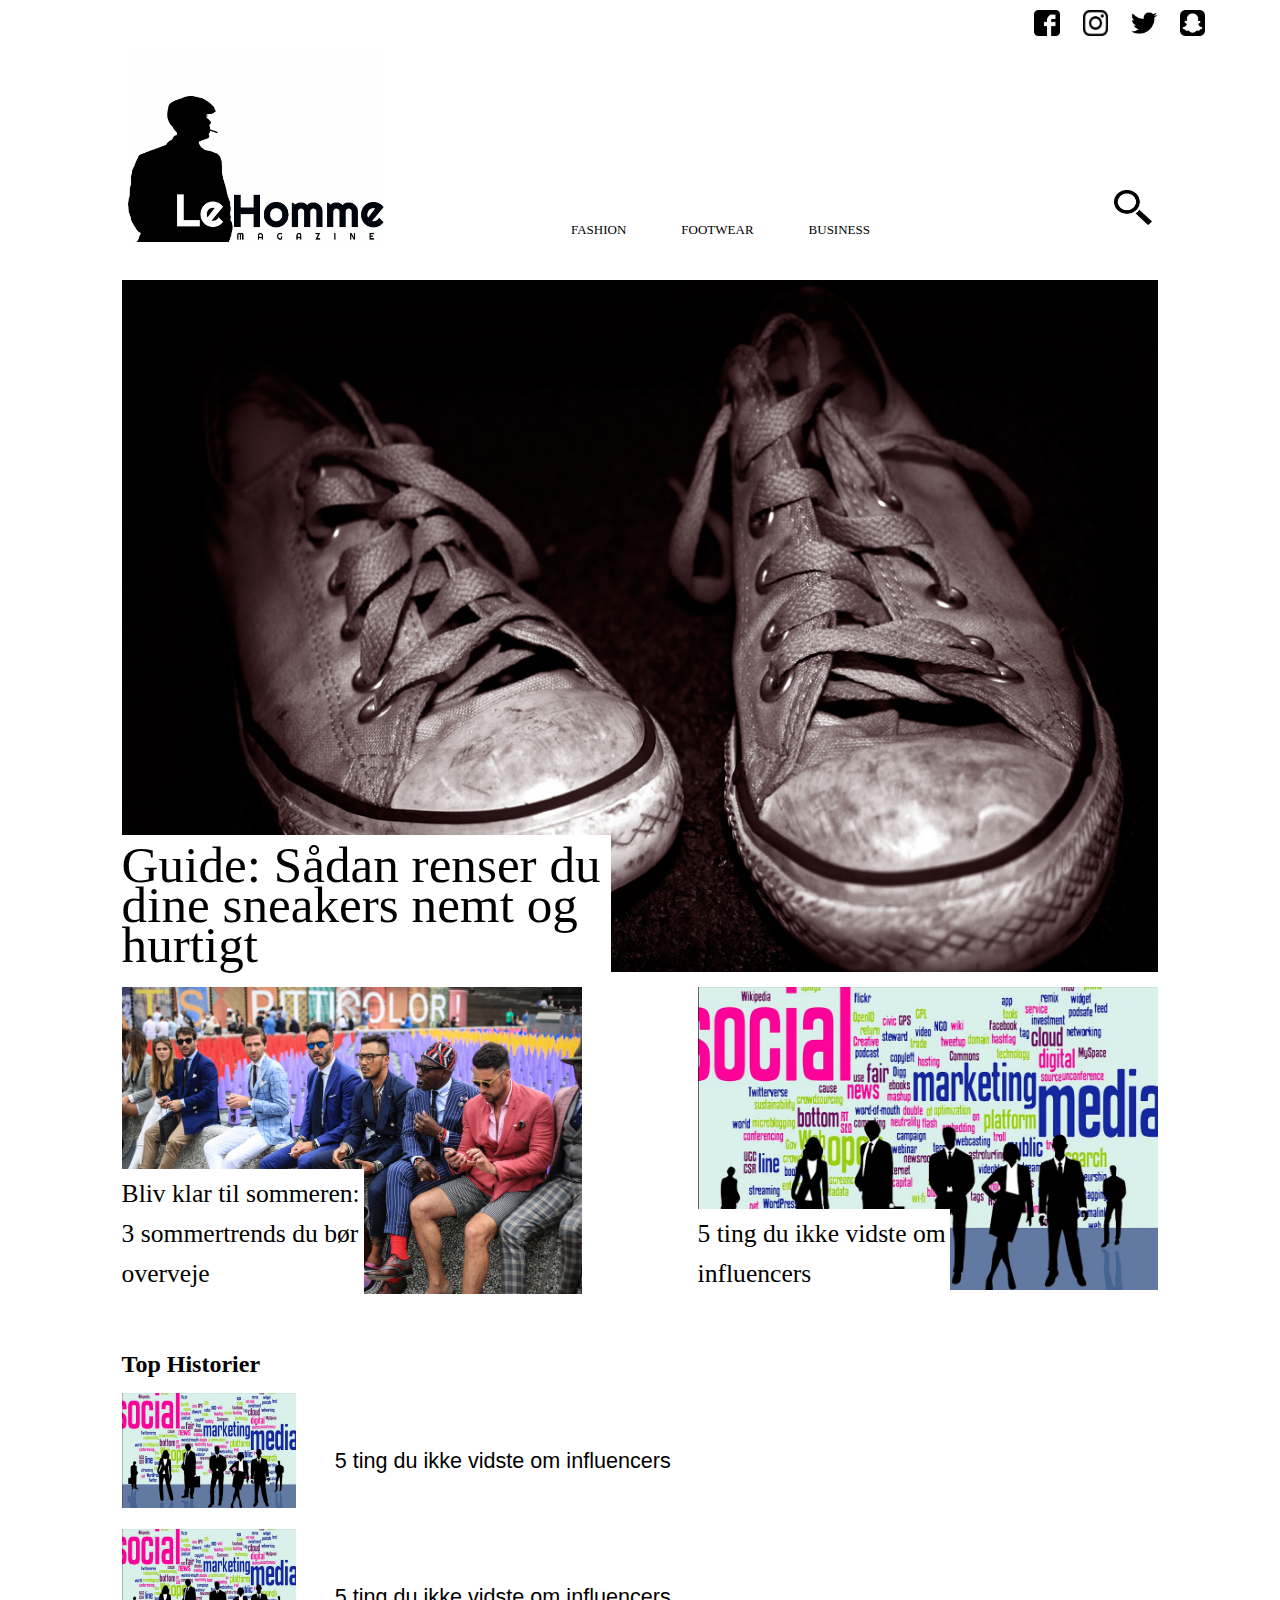
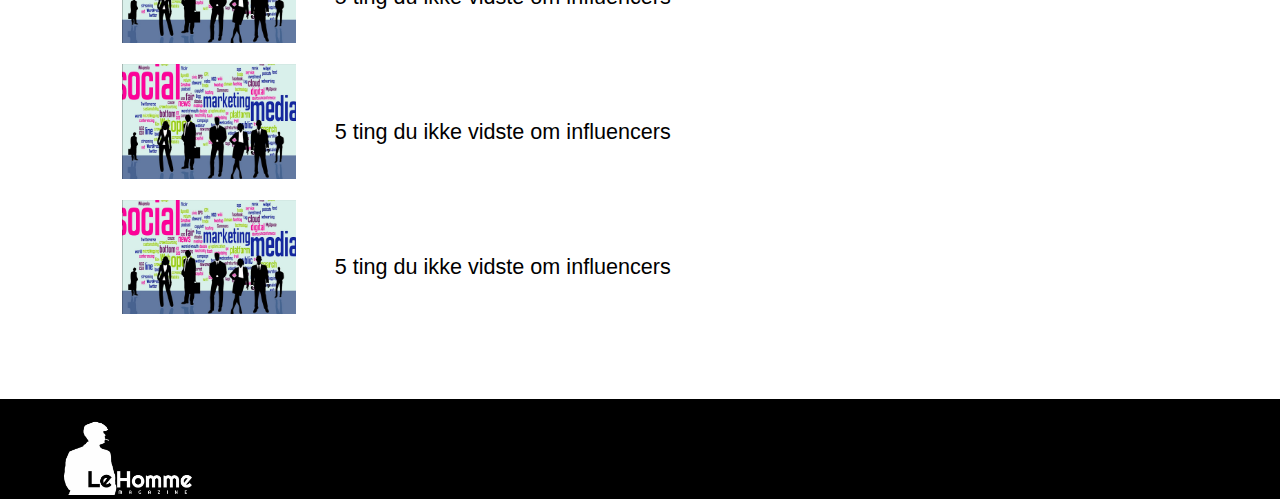
<file: index.html>
<!DOCTYPE html>
<html lang="da">
<head>
    <meta charset="utf-8">
    <meta name="viewport" content="width=device-width, initial-scale=1.0">
    <!-- HUSK AT UDFYLDE BESKRIVELSE TIL CEO!-->
    <meta name="description" content="LeHomme Magazine er et online magasin for mænd. Få nyheder indenfor fashion, footwear og buisness.">
    <title>LeHomme Magazine</title>
    <link rel="stylesheet" href="css/style.css">
</head>

<body>
<header>
    <div class="some-logo">
    <a href="https://www.facebook.com" target="_blank"> <img src="images/facebook-logo.jpg" alt="facebook logo"></a>
    <a href="https://www.instagram.com" target="_blank"><img src="images/instagram-logo.jpg" alt="Instagram logo"></a>
    <a href="https://twitter.com" target="_blank"> <img src="images/twitter-logo.jpg" alt="Twitter logo"></a>
    <a href="https://www.snapchat.com/l/da-dk/" target="_blank"><img src="images/snapchat-logo" alt="snapchat logo"></a>
    </div>

   <div class="menu">
    <img src="images/search-logo.jpg.png" alt="søgeknap" class="søgeknap">
    
    <a href="index.html"> <img src="images/logo5.jpg" alt="Logo Le Homme" class= "le-homme-logo"> </a> 
           
            <div class="header-right">
                <label for="open">
                    <span class="hidden-desktop"></span>
                </label>
                <input type="checkbox" name="burgermenu" id="open">
                <nav>
                    <a href="Sommer2018-trends.html">FASHION</a>
                    <a href="Rens-sko-guide.html">FOOTWEAR</a>
                    <a href="influencers-infographic.html">BUSINESS</a>
                </nav>
            </div>
            </div>
    </header>
    


<div class="main-content">

<div class="forside-top1">
<div class="forside-top">
<div class="billede-stor">
<a href="Rens-sko-guide.html"><img src="images/shoes.jpg" alt="Beskidte sko"></a>
<div class="tekstbox">
<a href="Rens-sko-guide.html"><h1  style="font-size:4vw;" >Guide: Sådan renser du <br> dine sneakers nemt og <br> hurtigt </h1></a>
</div>
</div>
</div>
<div class="forside-top">
<div class="små-billeder">
<div class="billede-lille-1 inline">
<a href="Sommer2018-trends.html"> <img src="images/summer-men.jpg" alt="Sommer trends "></a>
<div class="tekstbox1">
 <a href="Sommer2018-trends.html"> <h1 style="font-size: 2vw;"> Bliv klar til sommeren: <br> 3 sommertrends du bør <br> overveje</h1> </a>
 
</div>
</div>
<div class="billede-lille-2" >
   <a href="influencers-infographic.html"> <img src="images/SoMe1.jpg" alt="5 fact om influencers "></a>
<div class="tekstbox1">
 <a href="influencers-infographic.html"> <h1 style="font-size: 2vw;"> 5 ting du ikke vidste om <br> influencers </h1> </a>
    
</div>
</div>
</div>
</div>
</div>
<div class="top-historier">
 <br> <br>
<h2>Top Historier</h2>
<br>
<div class="top-historie">
<a href="influencers-infographic.html"><img src="images/SoMe1.jpg" alt="Infographic influencers"></a>
<p>5 ting du ikke vidste om influencers</p>
</div>
   <div class="top-historie">
<a href="Sommer2018-trends.html"><img src="images/SoMe1.jpg" alt="Infographic influencers"></a>
<p>5 ting du ikke vidste om influencers</p>
</div>
<div class="top-historie">
<a href="influencers-infographic.html"><img src="images/SoMe1.jpg" alt="Infographic influencers"></a>
<p>5 ting du ikke vidste om influencers</p>
</div><div class="top-historie">
<a href="influencers-infographic.html"><img src="images/SoMe1.jpg" alt="Infographic influencers"></a>
<p>5 ting du ikke vidste om influencers</p>
</div>
</div>
    </div>
<footer>
    <img src="images/lehomme-footer.jpg" alt="Le Homme Logo">
</footer>

</body>
</html>
</file>
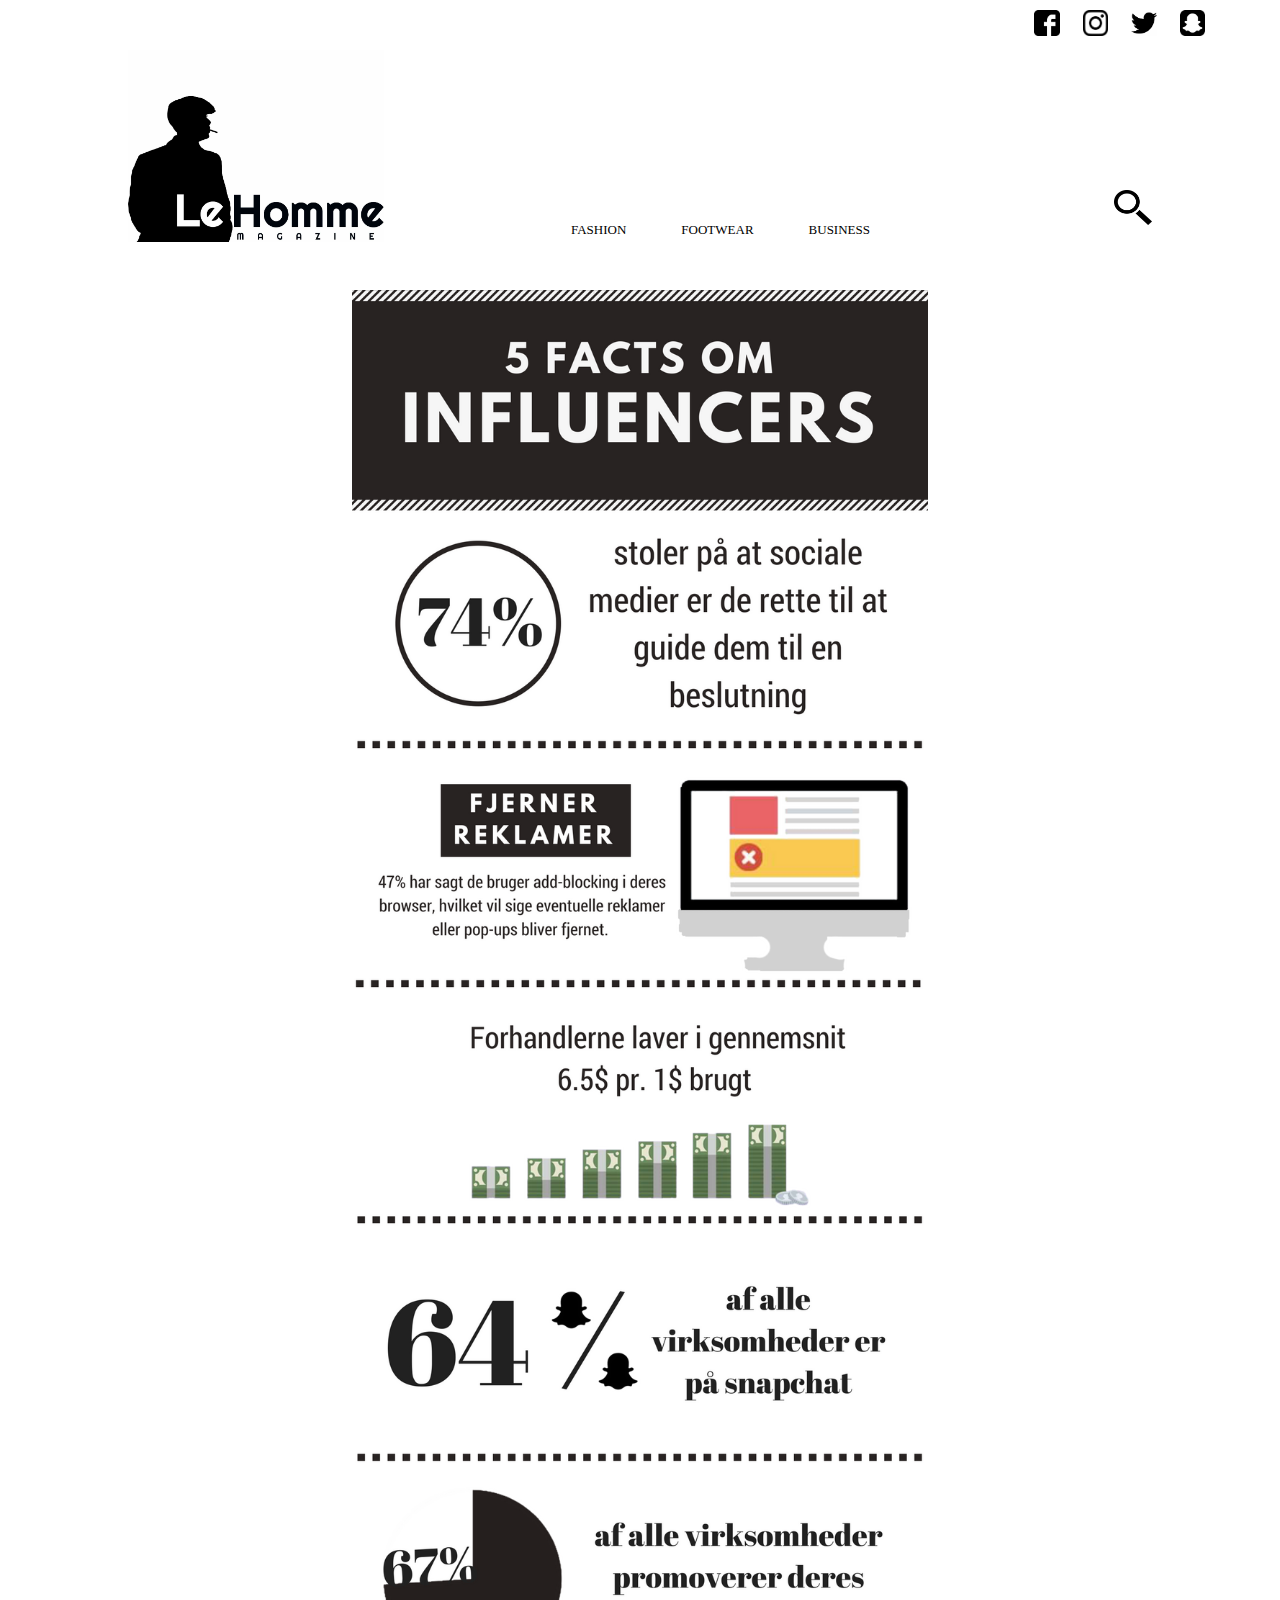
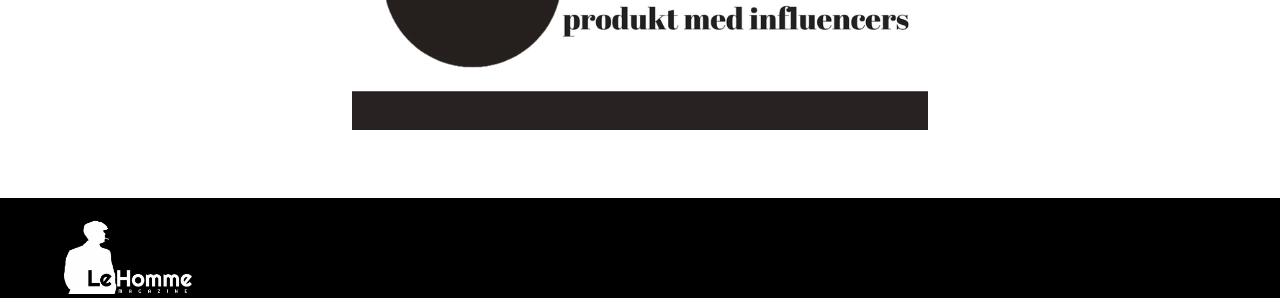
<file: influencers-infographic.html>
<!DOCTYPE html>
<html lang="da">
<head>
    <meta charset="utf-8">
    <meta name="viewport" content="width=device-width, initial-scale=1.0">
    <!-- HUSK AT UDFYLDE BESKRIVELSE TIL CEO!-->
    <meta name="description" content="LeHomme Magazine er et online magasin for mænd. Få nyheder indenfor fashion, footwear og buisness.">
    <title>LeHomme Business</title>
    <link rel="stylesheet" href="css/style.css">
</head>
<body>
<header>
    <div class="some-logo">
    <a href="https://www.facebook.com" target="_blank"> <img src="images/facebook-logo.jpg" alt="facebook logo"></a>
    <a href="https://www.instagram.com" target="_blank"><img src="images/instagram-logo.jpg" alt="Instagram logo"></a>
    <a href="https://twitter.com" target="_blank"> <img src="images/twitter-logo.jpg" alt="Twitter logo"></a>
    <a href="https://www.snapchat.com/l/da-dk/" target="_blank"><img src="images/snapchat-logo" alt="snapchat logo"></a>
    </div>

   <div class="menu">
    <img src="images/search-logo.jpg.png" alt="søgeknap" class="søgeknap">
    
    <a href="index.html"> <img src="images/logo5.jpg" alt="Logo Le Homme" class= "le-homme-logo"> </a> 
           
            <div class="header-right">
                <label for="open">
                    <span class="hidden-desktop"></span>
                </label>
                <input type="checkbox" name="burgermenu" id="open">
                <nav>
                    <a href="Sommer2018-trends.html">FASHION</a>
                    <a href="Rens-sko-guide.html">FOOTWEAR</a>
                    <a href="influencers-infographic.html">BUSINESS</a>
                </nav>
            </div>
            </div>
    </header>
    
<div class="main-content">
<img src="images/INFLUENCERS.png" alt="Infographic Influencers" class="influencer">
</div>
<footer>
    <img src="images/lehomme-footer.jpg" alt="Le Homme Logo">
</footer>
</body>
</html>
</file>
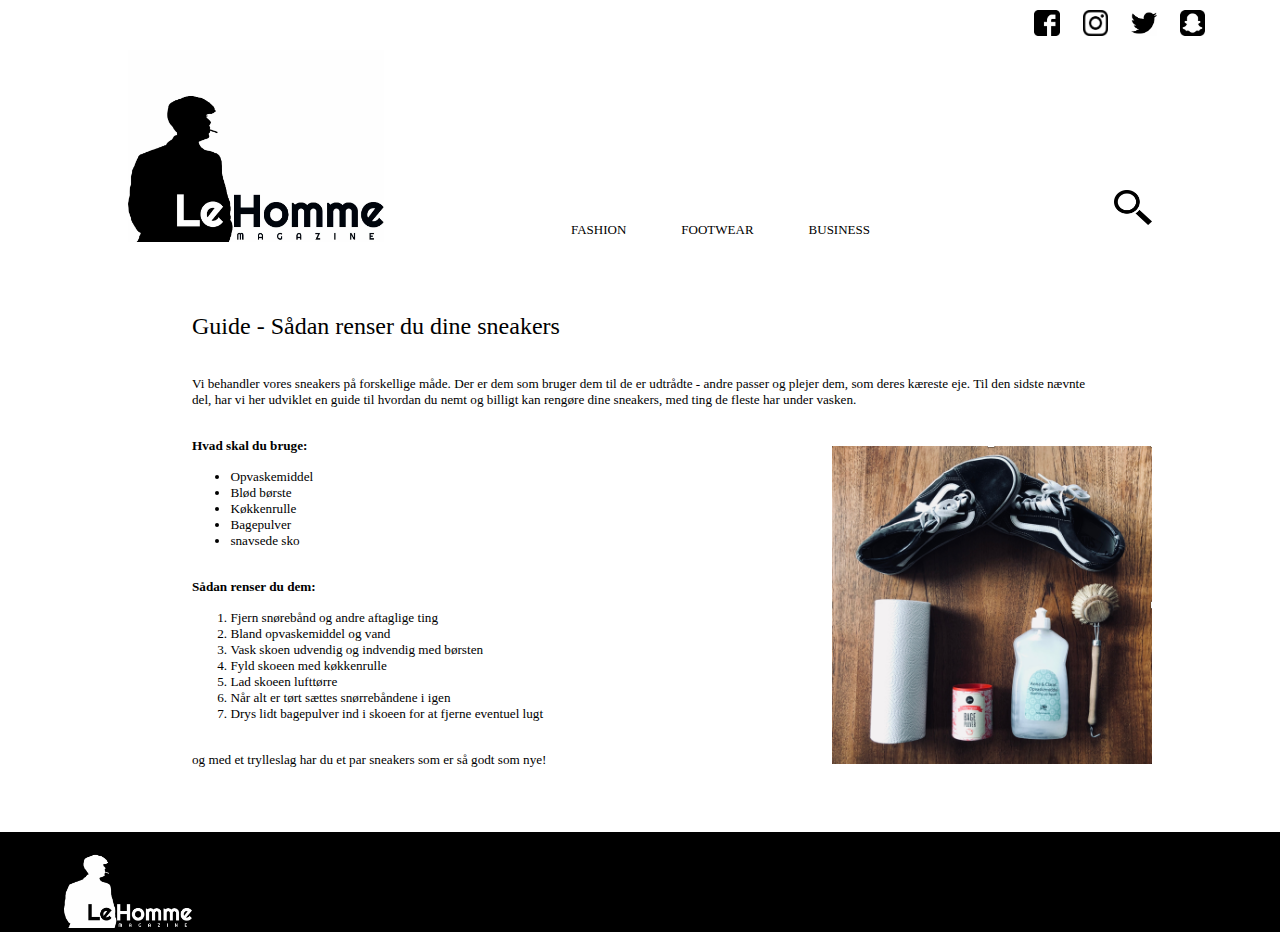
<file: Rens-sko-guide.html>
<!DOCTYPE html>
<html lang="da">
<head>
    <meta charset="utf-8">
    <meta name="viewport" content="width=device-width, initial-scale=1.0">
    <!-- HUSK AT UDFYLDE BESKRIVELSE TIL CEO!-->
    <meta name="description" content="LeHomme Magazine er et online magasin for mænd. Få nyheder indenfor fashion, footwear og buisness.">
    <title>LeHomme Footwear</title>
    <link rel="stylesheet" href="css/style.css">
</head>

<body>
<header>
    <div class="some-logo">
    <a href="https://www.facebook.com" target="_blank"> <img src="images/facebook-logo.jpg" alt="facebook logo"></a>
    <a href="https://www.instagram.com" target="_blank"><img src="images/instagram-logo.jpg" alt="Instagram logo"></a>
    <a href="https://twitter.com" target="_blank"> <img src="images/twitter-logo.jpg" alt="Twitter logo"></a>
    <a href="https://www.snapchat.com/l/da-dk/" target="_blank"><img src="images/snapchat-logo" alt="snapchat logo"></a>
    </div>

   <div class="menu">
    <img src="images/search-logo.jpg.png" alt="søgeknap" class="søgeknap">
    
    <a href="index.html"> <img src="images/logo5.jpg" alt="Logo Le Homme" class= "le-homme-logo"> </a> 
           
            <div class="header-right">
                <label for="open">
                    <span class="hidden-desktop"></span>
                </label>
                <input type="checkbox" name="burgermenu" id="open">
                <nav>
                    <a href="Sommer2018-trends.html">FASHION</a>
                    <a href="Rens-sko-guide.html">FOOTWEAR</a>
                    <a href="influencers-infographic.html">BUSINESS</a>
                </nav>
            </div>
            </div>
    </header>
    
<article class="rens-sko">
<h1>Guide - Sådan renser du dine sneakers</h1> <br><br>
<p>Vi behandler vores sneakers på forskellige måde. Der er dem som bruger dem til de er udtrådte - andre passer og plejer dem, som deres kæreste eje. Til den sidste nævnte del, har vi her udviklet en guide til hvordan du nemt og billigt kan rengøre dine sneakers, med ting de fleste har under vasken. </p>
   
     <img src="images/sko.jpg" alt="Billede sko">
    <br><br>
    
  
<strong>Hvad skal du bruge:</strong> <br><br>
<ul>
        <li>Opvaskemiddel</li>
        <li>Blød børste</li>
        <li>Køkkenrulle</li>
        <li>Bagepulver</li>
        <li>snavsede sko</li>
    </ul>
    

    <br><br>
    <strong>Sådan renser du dem:</strong> <br><br>
<ol>
    <li>Fjern snørebånd og andre aftaglige ting </li>
    <li>Bland opvaskemiddel og vand</li>
    <li>Vask skoen udvendig og indvendig med børsten </li>
    <li>Fyld skoeen med køkkenrulle</li>
    <li>Lad skoeen lufttørre</li>
    <li>Når alt er tørt sættes snørrebåndene i igen </li>
    <li>Drys lidt bagepulver ind i skoeen for at fjerne eventuel lugt</li>
</ol>
<br><br>
   <p>og med et trylleslag har du et par sneakers som er så godt  som nye! </p>
    
</article>
<footer>
    <img src="images/lehomme-footer.jpg" alt="Le Homme Logo">
</footer>
</body>
</html>
</file>
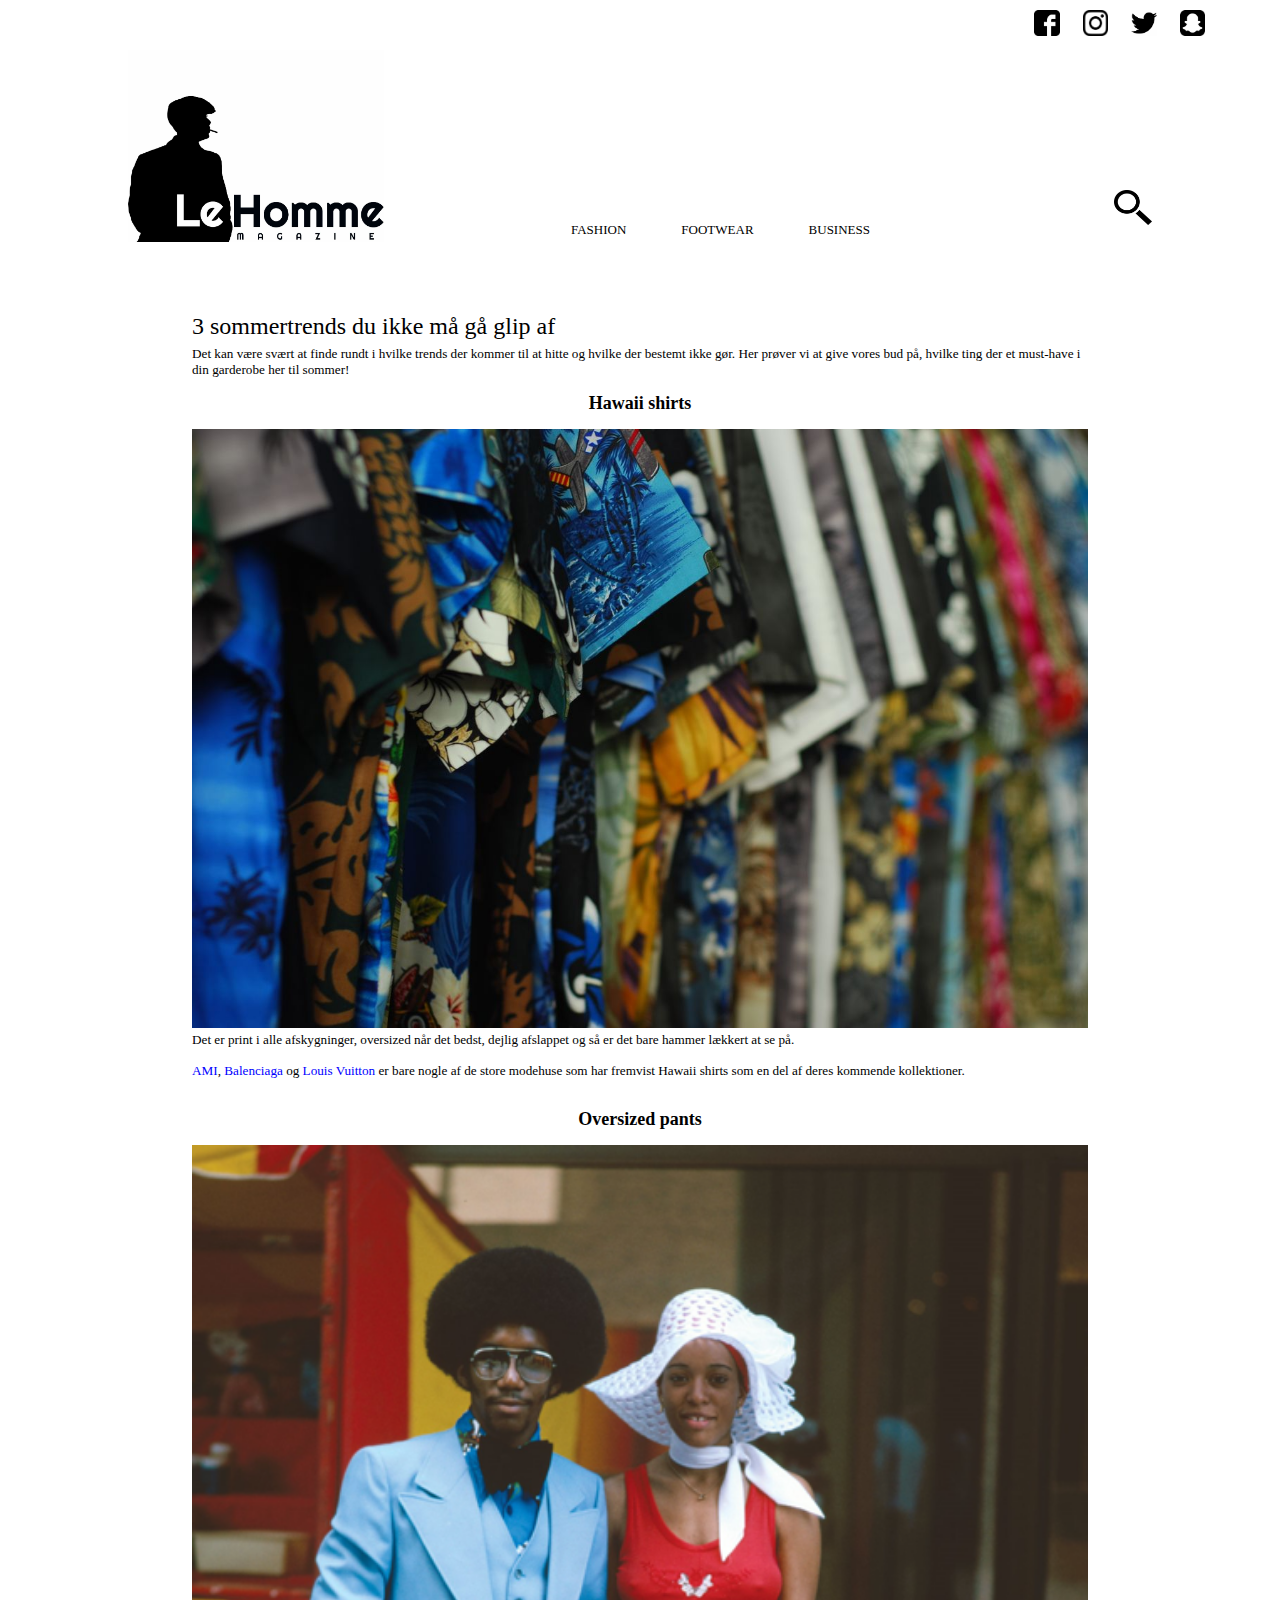
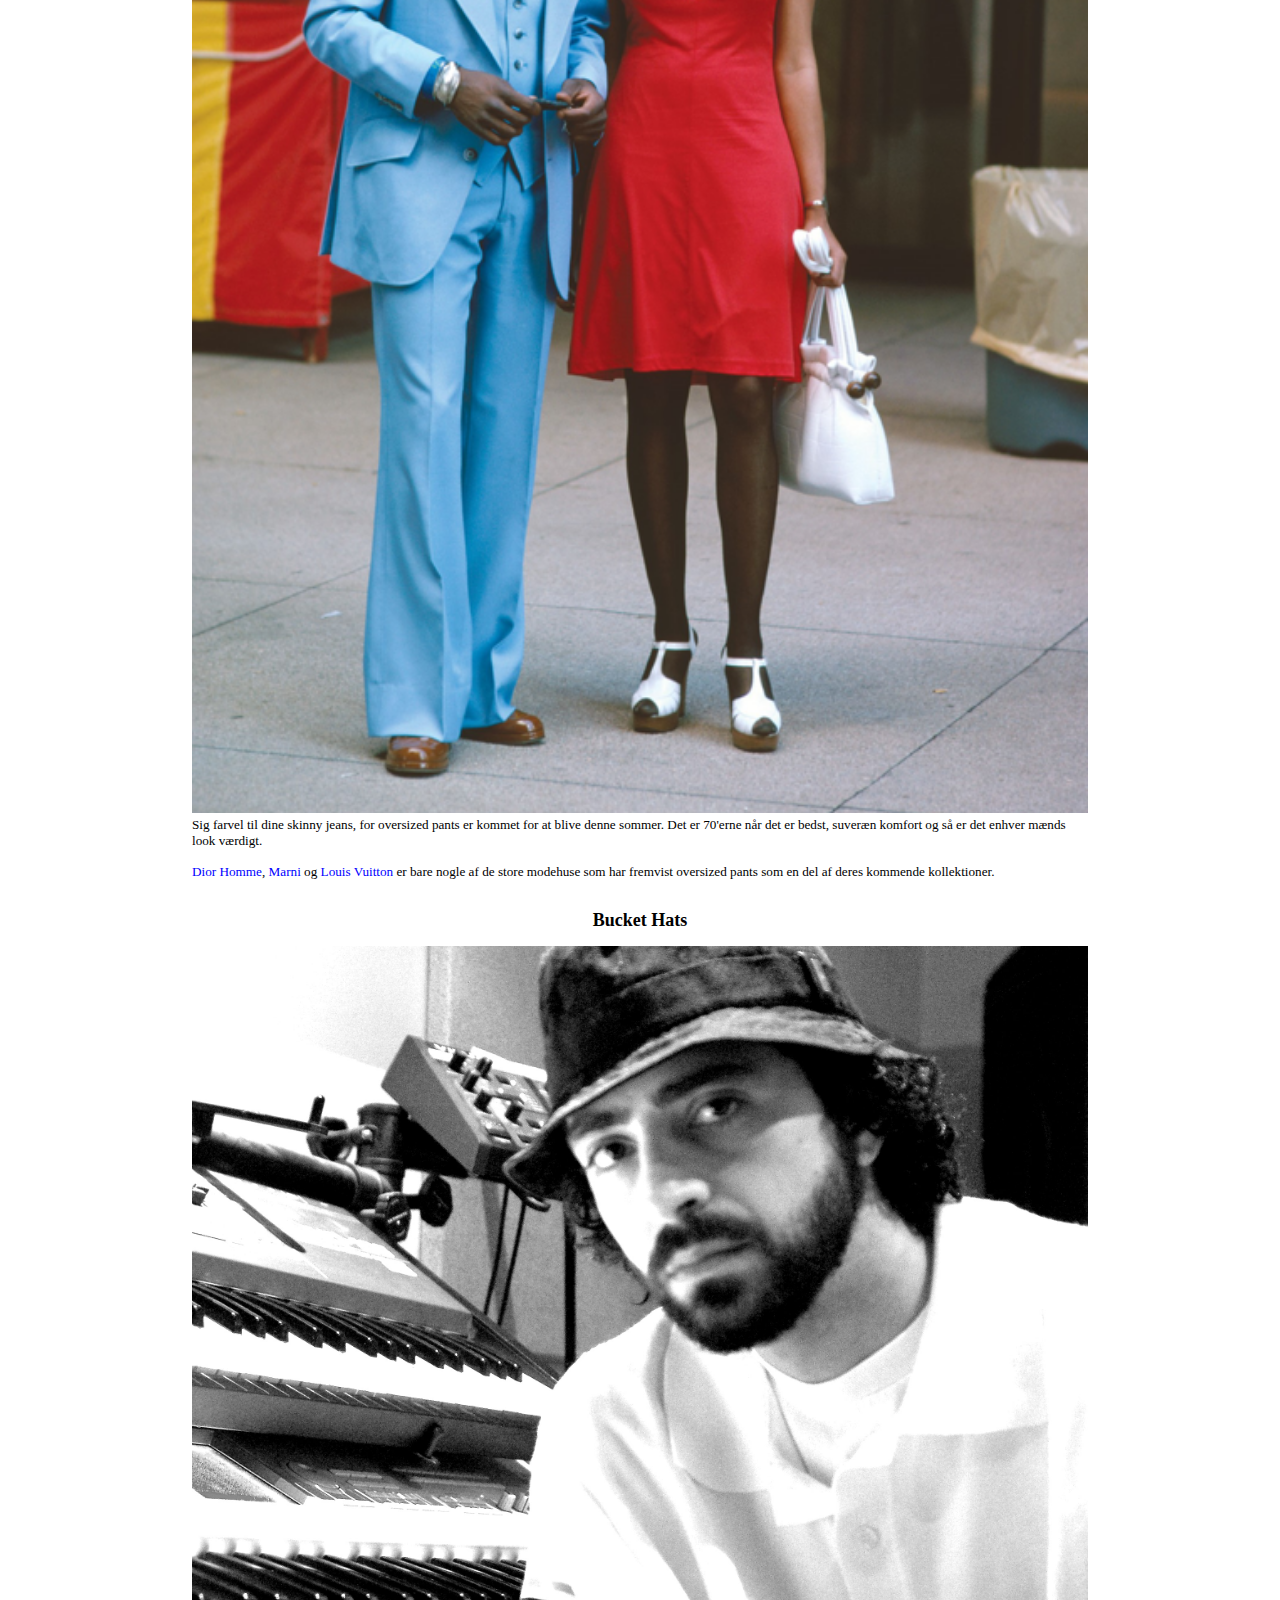
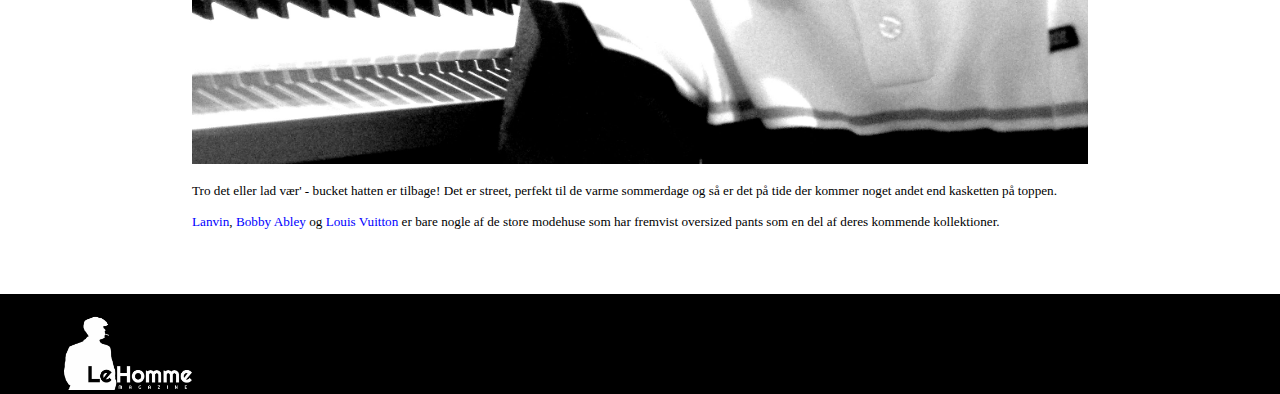
<file: Sommer2018-trends.html>
<!DOCTYPE html>
<html lang="da">
<head>
    <meta charset="utf-8">
    <meta name="viewport" content="width=device-width, initial-scale=1.0">
    <!-- HUSK AT UDFYLDE BESKRIVELSE TIL CEO!-->
    <meta name="description" content="LeHomme Magazine er et online magasin for mænd. Få nyheder indenfor fashion, footwear og buisness. ">
    <title>LeHomme Fashion</title>
    <link rel="stylesheet" href="css/style.css">
</head>

<body>
<header>
    <div class="some-logo">
    <a href="https://www.facebook.com" target="_blank"> <img src="images/facebook-logo.jpg" alt="facebook logo"></a>
    <a href="https://www.instagram.com" target="_blank"><img src="images/instagram-logo.jpg" alt="Instagram logo"></a>
    <a href="https://twitter.com" target="_blank"> <img src="images/twitter-logo.jpg" alt="Twitter logo"></a>
    <a href="https://www.snapchat.com/l/da-dk/" target="_blank"><img src="images/snapchat-logo" alt="snapchat logo"></a>
    </div>

   <div class="menu">
    <img src="images/search-logo.jpg.png" alt="søgeknap" class="søgeknap">
    
    <a href="index.html"> <img src="images/logo5.jpg" alt="Logo Le Homme" class= "le-homme-logo"> </a> 
           
            <div class="header-right">
                <label for="open">
                    <span class="hidden-desktop"></span>
                </label>
                <input type="checkbox" name="burgermenu" id="open">
                <nav>
                    <a href="Sommer2018-trends.html">FASHION</a>
                    <a href="Rens-sko-guide.html">FOOTWEAR</a>
                    <a href="influencers-infographic.html">BUSINESS</a>
                </nav>
            </div>
            </div>
    </header>
<article class= "main-content-trends">
  <h1> 3 sommertrends du ikke må gå glip af</h1>
  <p>Det kan være svært at finde rundt i hvilke trends der kommer til at hitte og hvilke der bestemt ikke gør. Her prøver vi at give vores bud på, hvilke ting der et must-have i din garderobe her til sommer! </p>
  <br>
  
<section>
<h2>Hawaii shirts</h2>
<br>
<img src="images/skjorter.jpg" alt="Hawaii Shirts">
<br>

   <p>Det er print i alle afskygninger, oversized når det bedst, dejlig afslappet og så er det bare hammer lækkert at se på.</p>
     <br>
    <p><a href="https://www.amiparis.com/dk/shopping/summer-fit-shirt-12271863?StoreId=9846" target="_blank">AMI</a>, <a href="https://www.balenciaga.com/dk/shirts_cod38668609fq.html#/dk/men/shirts" target="_blank">Balenciaga</a> og <a href="https://uk.louisvuitton.com/eng-gb/products/printed-logo-hawaiian-shirt-nvprod770054v" target="_blank">Louis Vuitton</a> er bare nogle af de store modehuse som har fremvist Hawaii shirts som en del af deres kommende kollektioner. </p>

</section>
   <br><br>
<section>
    <h2>Oversized pants</h2><br>
    <img src="images/pants.jpg" alt="Oversized pants">
    <p>Sig farvel til dine skinny jeans, for oversized pants er kommet for at blive denne sommer. Det er 70'erne når det er bedst, suveræn komfort og så er det enhver mænds look værdigt. </p>
    <br>
<p>
<a href="https://www.dior.com/couture/nl_nl/mens-fashion/ready-to-wear" target="_blank">Dior Homme</a>, <a href="http://www.marni.com/us/shop-online/men/pants" target="_blank">Marni</a> og <a href="https://us.louisvuitton.com/eng-us/men/ready-to-wear/pants/_/N-v1x2mx" target="_blank">Louis Vuitton</a> er bare nogle af de store modehuse som har fremvist oversized pants som en del af deres kommende kollektioner. 
</p>
</section>    
<br><br>
<section>
    <h2>Bucket Hats</h2>
    <br>
    <img src="images/buckethat.JPG" alt="Bucket Hat">
    <br> <br>
<p>Tro det eller lad vær' - bucket hatten er tilbage! Det er street, perfekt til de varme sommerdage og så er det på tide der kommer noget andet end kasketten på toppen. </p>
   <br>
   <p><a href="https://www.farfetch.com/dk/shopping/men/lanvin-bucket-hat-item-12778459.aspx" target="_blank">Lanvin</a>, <a href="http://bobbyabley.co.uk" target="_blank"> Bobby Abley</a> og <a href="https://us.louisvuitton.com/eng-us/products/bucket-hat-nvprod760137v">Louis Vuitton</a> er bare nogle af de store modehuse som har fremvist oversized pants som en del af deres kommende kollektioner. </p>
    
    
</section>       
        
</article>
<footer>
    <img src="images/lehomme-footer.jpg" alt="Le Homme Logo">
</footer>
</body>
</html>
</file>
<file: css/style.css>
/*** GENERELT**/ 

header{
    margin-bottom: 5%;
}

/**** MOBIL****/ 
@media (max-width: 769px) {
    
/** header ****/
    .le-homme-logo{
        width: 50%;
        margin-left: 20%;
        
    }
    .søgeknap{
        width: 10%;
    }
    .some-logo{
        display: none;
    }
    
/** FOOTER *****/
    footer{
        background-color: black;
        margin-top: 5%;
        
    }
    
    footer img {
        width: 30%;
        margin-left: 35%
    }

/** Content influencers**/ 
    .influencer{
        width: 100%;
    }
    
/**** content trends ****/
    .main-content-trends img{
        width: 100%;
    }
    
    .main-content-trends h2{
        text-align: center;
    }
    
    .main-content-trends a{
        color: blue;
    }

        .main-content-trends p{
        font-size: 110%;
    }
    
/*** content sko rens***/
    .rens-sko img{
        width: 60%;
        margin:10%;
        margin-left:0%;
    }
    
    .rens-sko p{
        font-size: 110%;
    }

    .rens-sko ol{
        margin-left: 5%
    }
    
    

/** TOP HISTORIER artikler **/
.top-historier img{
width: 110%;
margin-bottom: 10%;
}


.top-historie {
display: flex;
}

.top-historie p{
    width:1030%;
    padding-top:5%;
    padding-bottom: 5%;
    padding-left: 5%;
    font-size: 180%;
    font-family: sans-serif;
}
    

    .top-historier h2{
        font-size: 200%;
    }
    
 /**** Forside ****/
.billede-stor{
    position: relative;
}
    
    .billede-stor img {
        width: 100%;
    }


.tekstbox{
    position: absolute;
    bottom: 0px;
    background-color: white;
    padding-bottom: 1%;
    padding-top: 1%;
    padding-right: 1%;
}


.billede-lille-1{
    position: relative;
    margin-top: 1%;
}

    .små-billeder img{
        width: 100%;
    }
    
    .små-billeder{
        display: none;
    }

.tekstbox1{
    position: absolute;
    bottom: 0px;
    background-color: white;
    padding-bottom: 1%;
    padding-top: 1%;
    padding-right: 1%;

}
    
    
}



/*ipad til mac*/
@media (min-width: 767px) and (max-width: 959px){
    
/** header ****/
    .some-logo img {
        width: 2%;
        display: inline-block;
        margin: 10px;
        position: relative;
        left: 80%;
    }
    .søgeknap{
        width: 4%;
        position: absolute;
        right: 2%;
        top: 130px;
    
        
    }
    .le-homme-logo{
        width: 20%;
        position: absolute;
        left: 5%;
    }
    .header-right{
        margin-top: 12.5%;
        margin-left: 10%
        
    }
    
    /** FOOTER *****/
    footer{
        background-color: black;
        margin-top: 5%
        
    }
    
    footer img {
        width: 10%;
        margin-left: 5%
    }
    
/** Content influencers**/ 
    .influencer{
        width: 90%;
        margin-top: 20px;
        margin-right: 5%;
        margin-left: 5%;
        
    } 
    
        /**** content trends ****/
    .main-content-trends h1{
        margin-top: 20%;
        margin-left: 15%;
        margin-right: 15%;
    }
    .main-content-trends img{
        width: 70%;
        margin-left: 15%;
        margin-right: 15%;
    }
    
    .main-content-trends h2{
        text-align: center;
    }
    
    .main-content-trends a{
        color: blue;
    }

        .main-content-trends p{
        font-size: 110%;
        margin-left: 15%;
        margin-right: 15%;
    }
    
    /*** content sko rens***/
    .rens-sko img{
        width: 30%;
        margin:10%;
        margin-left:10%;
        float: right;
    }
    
        .rens-sko h1{
        margin-top: 20%;
        margin-left: 15%;
        margin-right: 15%;
    }
    
    .rens-sko p{
        font-size: 110%;
        margin-left: 15%;
        margin-right: 15%;
    }
    .rens-sko li {
        font-size: 110%;
        margin-left: 18%;
        margin-right: 15%;
    }
    
      .rens-sko strong{
        font-size: 110%;
        margin-left: 15%;
        margin-right: 15%;
    }    

/** TOP HISTORIER artikler **/
.top-historier img{
width: 110%;
margin-bottom: 10%;

    
}
.top-historie {
display: flex;
margin-left: 5%
}

.top-historie p{
    width:1030%;
    padding-top:5%;
    padding-bottom: 5%;
    padding-left: 5%;
    font-size: 180%;
    font-family: sans-serif;
}

    .top-historier h2{
        font-size: 200%;
        margin-left: 5%;
    }
    
    /**** Forside ****/
.billede-stor{
    position: relative;
    margin-top: 20%;
    margin-left: 5%;
    margin-right:5%;
}
    
    .billede-stor img{
        width: 100%;
    }


.tekstbox{
    position: absolute;
    bottom: 0px;
    background-color: white;
    padding-bottom: 1%;
    padding-top: 1%;
    padding-right: 1%;
}


.billede-lille-1{
    position: relative;
    margin-top: 1%;
    float: right;
    width: 43.5%;
    margin-left: 2%;
    margin-right: 2%;
}

.billede-lille-2{
    position: relative;
    margin-top: 1%;
    float: right;
    width: 43.5%;
    margin-left: 2%
} 

    .små-billeder img{
        width: 100%;
        margin-left: 5%;
        margin-bottom: 5%;

    }


.tekstbox1{
    position: absolute;
    bottom: 0px;
    background-color: white;
    padding-bottom: 1%;
    padding-top: 1%;
    padding-right: 1%;
    margin: 5%;

}
    .små-billeder{
        display: flex;
        margin-right: 0%
    }
}


/*mac og over*/
@media(min-width: 960px){
    
/** header ****/
    .some-logo img {
        width: 2%;
        display: inline-block;
        margin: 10px;
        position: relative;
        left: 80%;
    }
    .søgeknap{
        width: 3%;
        position: absolute;
        right: 10%;
        top: 190px;
    
        
    }
    .le-homme-logo{
        width: 20%;
        position: absolute;
        left: 10%;
    }
    .header-right{
        margin-top: 12.5%;
        
    }
    .main-content{
        margin: 5%;
        margin-top: 0%;
        margin-bottom: 0%
        
    }   
    
    footer{
    background-color: black;
    margin-top: 5%;
        
    }
    
    footer img {
        width: 10%;
        margin-left: 5%
    }
    
    

/** Content influencers **/ 
    .influencer{
        margin-top: 40px;
        width: 50%;
        margin-left: 25%;
        margin-right: 25%
    }

/**** content trends ****/
    .main-content-trends h1{
        margin-top: 20%;
        margin-left: 15%;
        margin-right: 15%;
    }
    .main-content-trends img{
        width: 70%;
        margin-left: 15%;
        margin-right: 15%;
    }
    
    .main-content-trends h2{
        text-align: center;
    }
    
    .main-content-trends a{
        color: blue;
    }

        .main-content-trends p{
        font-size: 110%;
                margin-left: 15%;
        margin-right: 15%;
    }

    
    /*** content sko rens***/
    .rens-sko img{
        width: 25%;
        margin:10%;
        margin-left:10%;
        margin-top: 3%;
        float: right;
    }
    
        .rens-sko h1{
        margin-top: 20%;
        margin-left: 15%;
        margin-right: 15%;
    }
    
    .rens-sko p{
        font-size: 110%;
        margin-left: 15%;
        margin-right: 15%;
    }
    .rens-sko li {
        font-size: 110%;
        margin-left: 18%;
        margin-right: 15%;
    }
    
      .rens-sko strong{
        font-size: 110%;
        margin-left: 15%;
        margin-right: 15%;
    }    


    
/** TOP HISTORIER artikler **/
.top-historier img{
width: 110%;
margin-bottom: 10%;
}
.top-historie {
display: flex;
    
}

.top-historie p{
    width:1030%;
    padding-top:5%;
    padding-bottom: 5%;
    padding-left: 5%;
    font-size: 180%;
    font-family: sans-serif;
}

    .top-historier h2{
        font-size: 200%;
    }
    
/** TOP HISTORIER artikler **/
.top-historier img{
width: 110%;
margin-bottom: 10%;

    
}
.top-historie {
display: flex;
margin-left: 5%
}

.top-historie p{
    width:1030%;
    padding-top:5%;
    padding-bottom: 5%;
    padding-left: 5%;
    font-size: 180%;
    font-family: sans-serif;
}

    .top-historier h2{
        font-size: 200%;
        margin-left: 5%;
    }
    
    /**** Forside ****/
.billede-stor{
    position: relative;
    margin-top: 20%;
    margin-left: 5%;
    margin-right:5%;
}
    
    .billede-stor img{
        width: 100%;
    }


.tekstbox{
    position: absolute;
    bottom: 0px;
    background-color: white;
    padding-bottom: 1%;
    padding-top: 1%;
    padding-right: 1%;
}


.billede-lille-1{
    position: relative;
    margin-top: 1%;
    float: right;
    width: 40%;
    margin-left: 3%
}

.billede-lille-2{
    position: relative;
    margin-top: 1%;
    width: 40%;
    margin-left: 10%
} 

    .små-billeder img{
        width: 100%;
        margin-left: 5%;
        margin-bottom: 5%;

    }


.tekstbox1{
    position: absolute;
    bottom: 0px;
    background-color: white;
    padding-bottom: 1%;
    padding-top: 1%;
    padding-right: 1%;
    margin: 5%;

}
    .små-billeder{
        display: flex;
        margin-right: 0%
    }

}






/****** MENU BAR********/
*{
  margin: 0;
    padding: 0;
    outline: none;
    border: none;
    -webkit-box-sizing: border-box;
}
*:before,
*:after{
    -webkit-box-sizing: border-box;
}
.clearfix {
  *zoom: 1;
}
html{
    font-family: serif;
    font-size: 12px;
}

.clearfix:before,
.clearfix:after {
  display: table;
  line-height: 0;
  content: "";
}
.clearfix:after {
  clear: both;
}
.container{
    width: 80%;
    margin: 0 auto;
}
header{
    width: 100%;
    height: auto;
    background: white;
}
.header-left,
.header-right{
    position: relative;
    color: white;
    float: left;
}
.header-left{
    width: 30%;
}
.header-right label{
    position: absolute;
    top: -3.7em;
    right: 0;
    cursor: pointer;
}
.header-right span{
    position: relative;
    width: 2em;
    height: 2em;
    background: white;
    -webkit-transition: all .3s ease;
}
.header-right span:hover{
    background: white;
}
.header-right span:before,
.header-right span:after{
    content: '';
    position: absolute;
    width: 2em;
    height: .5em;
    top: 4px;
    left: 0;
    background: black;
}
.header-right span:after{
    top: 14px;
}
.header-right{
    width: 70%;
    text-align: right;
}
#open{
    display: none;
}
h1{
    font-weight: 300;
    line-height: 40px;
}
a{
    text-decoration: none;
    color: black;
}
nav>a{
    position: relative;
    display: inline-block;
    font-size: 13px;
    line-height: 40px;
    padding: 0 2em;
    -webkit-transition: all .3s ease;
}
nav>a:hover{
    background: black;
    color: white;
}
.hidden-desktop{
    display: none;
}

/* Portrait tablet to landscape and desktop */
@media (min-width: 768px) {
    .box{
        width: 49%;
        margin-bottom: 5%;
    }

    ul li:nth-child(3) .box{
        clear: both;
    }

    ul li:nth-child(2n) .box{
        margin-right: 0;
        clear: right;
    }
}

 
/* Landscape phones and down */
@media (max-width: 767px) {
    body{
        padding: 0 .5em;
    }
    .container{
        width: 90%;
    }
    nav{
        height: 0;
        overflow: hidden;
        -webkit-transition: all .3s ease;
    }
    input[type="checkbox"]:checked + nav{
        height: 205px;
    }
    nav>a{
        padding: 0 1em;
        display: block;
        border-bottom: solid 1px rgba(255,255,255,.1);
    }
    h1{
        padding: .5em 0;
    }
    .header-left,
    .header-right{
        width: 100%;
        text-align: center;
    }
    .section-left,
    .section-right{
        width: 100%;
    }
    .section-left{
        text-align: center;
        padding: 1em 0;
    }
    .section-right{
        text-align: center;
        padding: 1em 0 2em;
    }
    .section-title{
        font-size: 2.4em;
        margin-bottom: 0;
    }
    .section-tagline{
        font-size: 1em;
    }
    .learn-more{
        display: table;
        margin: 0 auto;
    }
    .hidden-desktop{
        display: block;
    }
}
</file>
